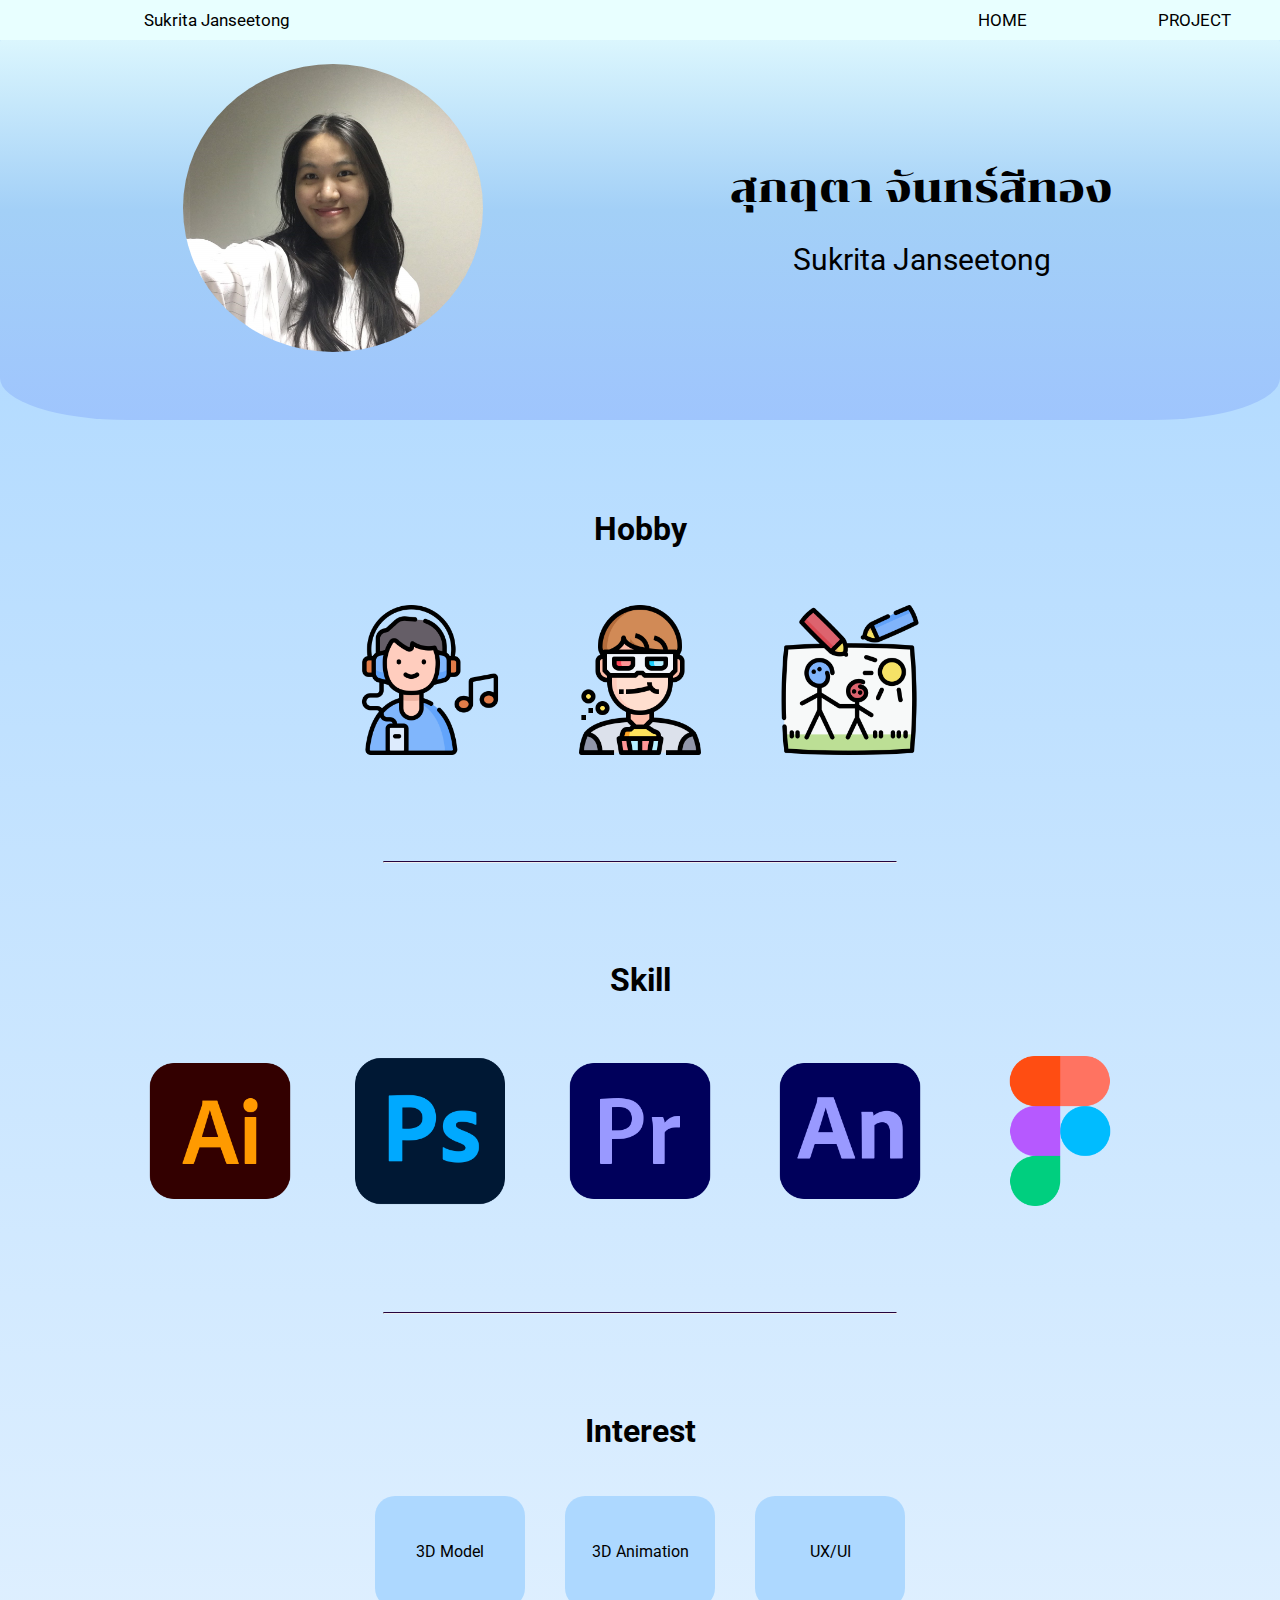
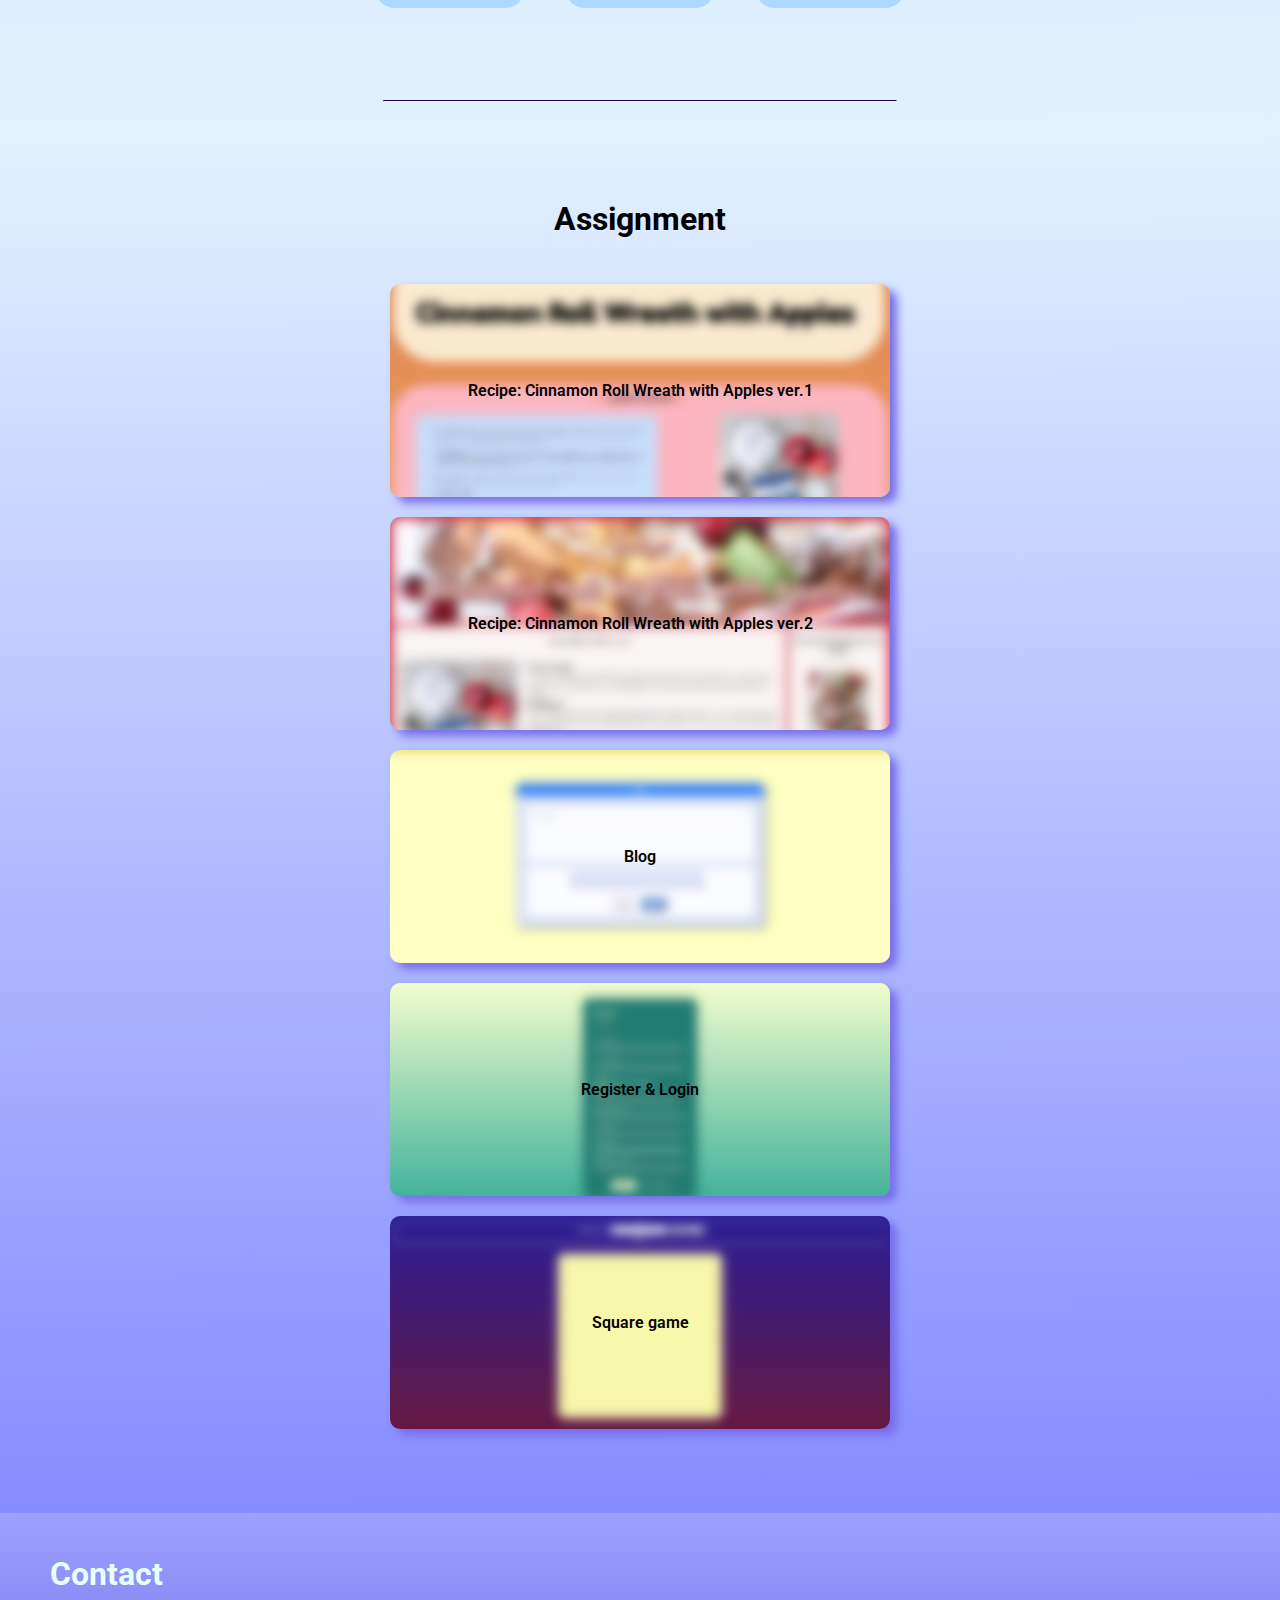
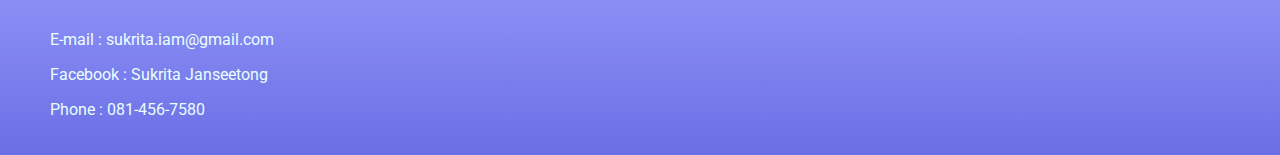
<file: index.html>
<!DOCTYPE html>
<html lang="en">
<head>
    <meta charset="UTF-8">
    <meta http-equiv="X-UA-Compatible" content="IE=edge">
    <meta name="viewport" content="width=device-width, initial-scale=1.0">
    <title>PORTFOLIO</title>
    <link rel = 'stylesheet' type="text/css" media="screen" href="main.css">
    <link href="https://fonts.googleapis.com/css?family=Sarabun" rel="stylesheet" type="text/css">
    <link href="https://fonts.googleapis.com/css?family=Roboto" rel="stylesheet" type="text/css">
    <link href="https://fonts.googleapis.com/css?family=Chonburi" rel="stylesheet" type="text/css">
</head>
<body>
    <div class="navbar">
        <div id="navbar-name">
            <a href="index.html">Sukrita Janseetong</a>
        </div>
        
        <div class="navcolor">
            <div id="navbar-Home">
                <a href="index.html">HOME</a>
            </div>
        </div>

        <div class="navcolor">
            <div id="navbar-project">
                <a href="project.html">PROJECT</a>
            </div>
        </div>
    </div>

    <div class="grid-container">
        <div class="profile">
            <div id="profile-pic">
                <img src="image/PicMe.jpg" alt="picture">
            </div>
            <div id="profile-name">
                 สุกฤตา จันทร์สีทอง 
                <p> Sukrita Janseetong</p>
            </div>
        </div>

        <div class="Hobby">
            <div id="Hobby-topic">
                <h1>Hobby</h1>
            </div>
            <div id="Hobby-info">
                <div> <img src="image/music.png"> </div>
                <div> <img src="image/movie.png"> </div>
                <div> <img src="image/drawing.png"> </div>
            </div>
        </div>
        <hr>

        <div class="skill">
            <div id="skill-topic">
                <h1>Skill</h1>
            </div>
            <div id="skill-info">
                <div> <img src="image/illustrator.png"> </div>
                <div> <img src="image/photoshop.png"> </div>
                <div> <img src="image/premiere.png"> </div>
                <div> <img src="image/animate.png"> </div>
                <div> <img src="image/figma.png"> </div>
            </div>
        </div>
        <hr>

        <div class="interest">
            <div id="inter-topic">
                <h1>Interest</h1>
            </div>
            <div id="inter-info">
                <div> 3D Model </div>
                <div> 3D Animation </div>
                <div> UX/UI </div>
            </div>
        </div>
        <hr>

        <div class="assignment">
            <div id="ass-topic">
                <h1>Assignment</h1>
            </div>
            <div id="ass-info">
                <div id="ass-1" >
                    <a href="week3/index_cinnamon.html">
                    <p>Recipe: Cinnamon Roll Wreath with Apples ver.1</p>
                    </a>
                </div>
                <div id="ass-2">
                    <a href="week4-2/index4-2.html">
                    <p>Recipe: Cinnamon Roll Wreath with Apples ver.2</p>
                    </a>
                </div>
                <div id="ass-3">
                    <a href="week5/index.html">
                        <p> Blog </p>
                    </a>                   
                </div>
                <div id="ass-4">
                    <a href="week6/register.html">
                        <p>Register & Login</p>
                    </a>                   
                </div>
                <div id="ass-5">
                    <a href="week7/index.html">
                        <p>Square game</p>
                    </a>
                </div>
            </div>
        </div>
        
        <div class="contact">
            <div class="con-topic">
                <h1> Contact </h1>
            </div>
            <div class="con-em">
                <p> E-mail : sukrita.iam@gmail.com </p>
            </div>
            <div class="con-face">
                Facebook : <a href="https://www.facebook.com/sukrita.janseetong/">Sukrita Janseetong</a>
            </div>
            <div class="con-phone">
                <p> Phone : 081-456-7580</p>
            </div>
         </div>
    </div>
</body>
</html>
</file>
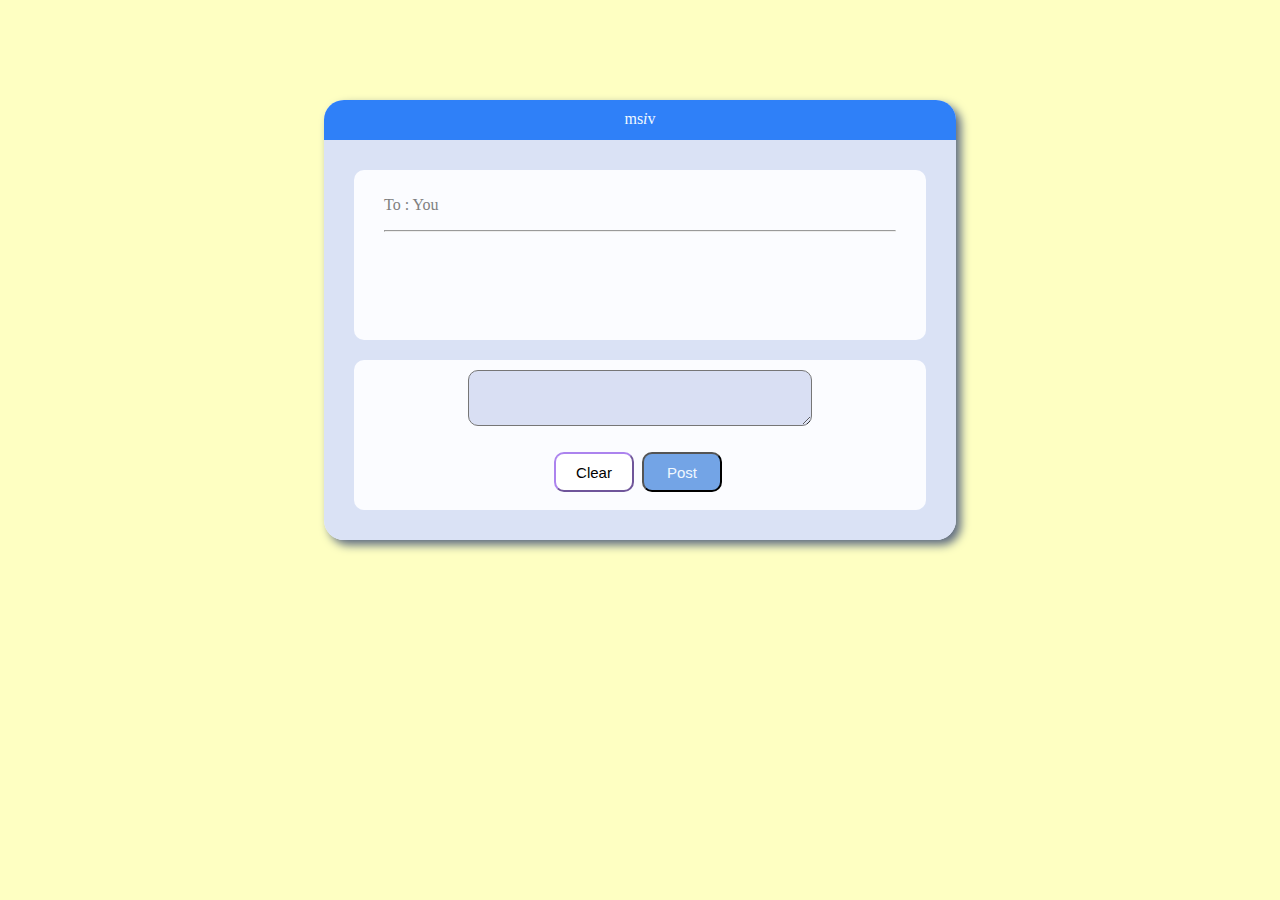
<file: week5/index.html>
<!DOCTYPE html>
<html>
<head>
	<meta charset='utf-8'>
	<meta http-equiv='X-UA-Compatible' content='IE=edge'>
	<title>Blogger</title>
	<meta name='viewport' content='width=device-width, initial-scale=1'>
	<link rel='stylesheet' type='text/css' media='screen' href='main.css'>
	<script src='main.js'></script>
    <link href="https://fonts.googleapis.com/css?family=Aldrich" rel="stylesheet" type="text/css">
	
</head>
<body>
	<div id="msn">
        <div id="navbar">
            <p>ms<em>i</em>v</p>
        </div>    
        <div id="text">
            <div id="you">
                <div class="to">
                    <div><p> To : You </p></div><hr>
                </div>     
                <div class="mesg">               
		                <div id="topic1"><b></b></div>		        
	    	            <div id="comment1"></div>		        
		                <div id="comment2"></div>
                </div>
                              
            </div>
            <div id="me">
                <div class="type">
		            <textarea name="text1" id="text1"></textarea> 
                </div>
                <div class="button">  
                    <button class="btclear" type="button" onclick="clearFunction()">Clear</button>          
		            <button class="btpost" type="button" onclick="postFunction()">Post</button>
		            
                </div>  
            </div>
        </div>
    </div>
</body>
</html>



<div class="inside">
        <div class="screen">
           
        </div>      
		             
        </div>
</file>
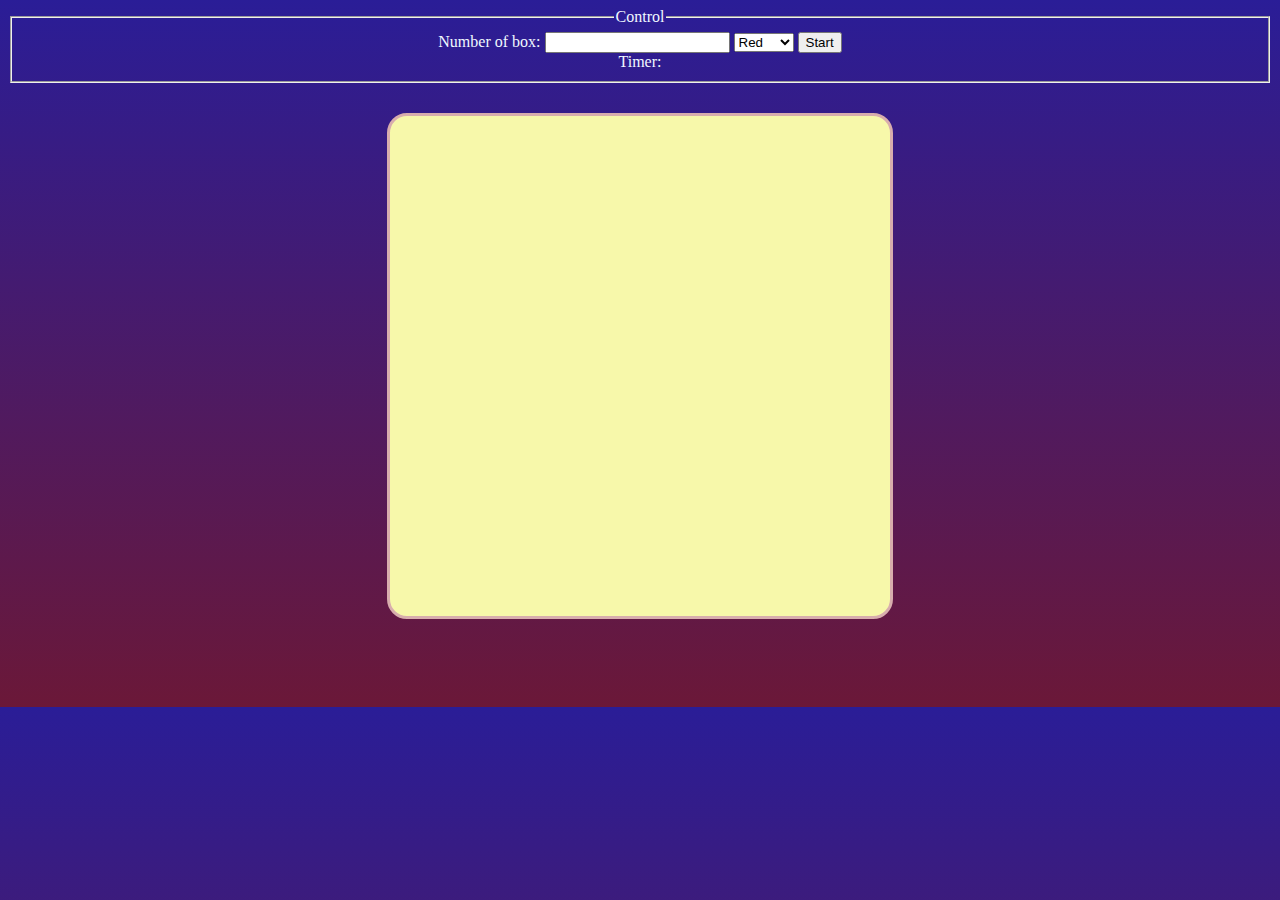
<file: week7/index.html>
<!DOCTYPE html>
<html>
	<head>
		<meta charset="UTF-8">
		<title>Square game</title>
		<script type="text/javascript" src="game.js"></script>
		<link rel="stylesheet" type="text/css" href="game.css">
	</head>
	<body>
		<!-- these codes were adapted from https://courses.cs.washington.edu/courses/cse154/17sp/lecture/more-dom/code/squares.html  -->

		<fieldset>
			<legend>Control</legend>
			Number of box: 
			<input type="text" name="numbox" id="numbox">
			<select name="color" id = "color">
  				<option value="red">Red</option>
  				<option value="blue">Blue</option>
  				<option value="green">Green</option>
			</select>
			<button id="start">Start</button>
			<div id="timerClock"> Timer:
				<div id="clock"></div>
			</div>
		</fieldset>

		
		

		<div id="game-container">
			<div id="game-layer"></div>
		</div>
	
	</body>
</html>
</file>
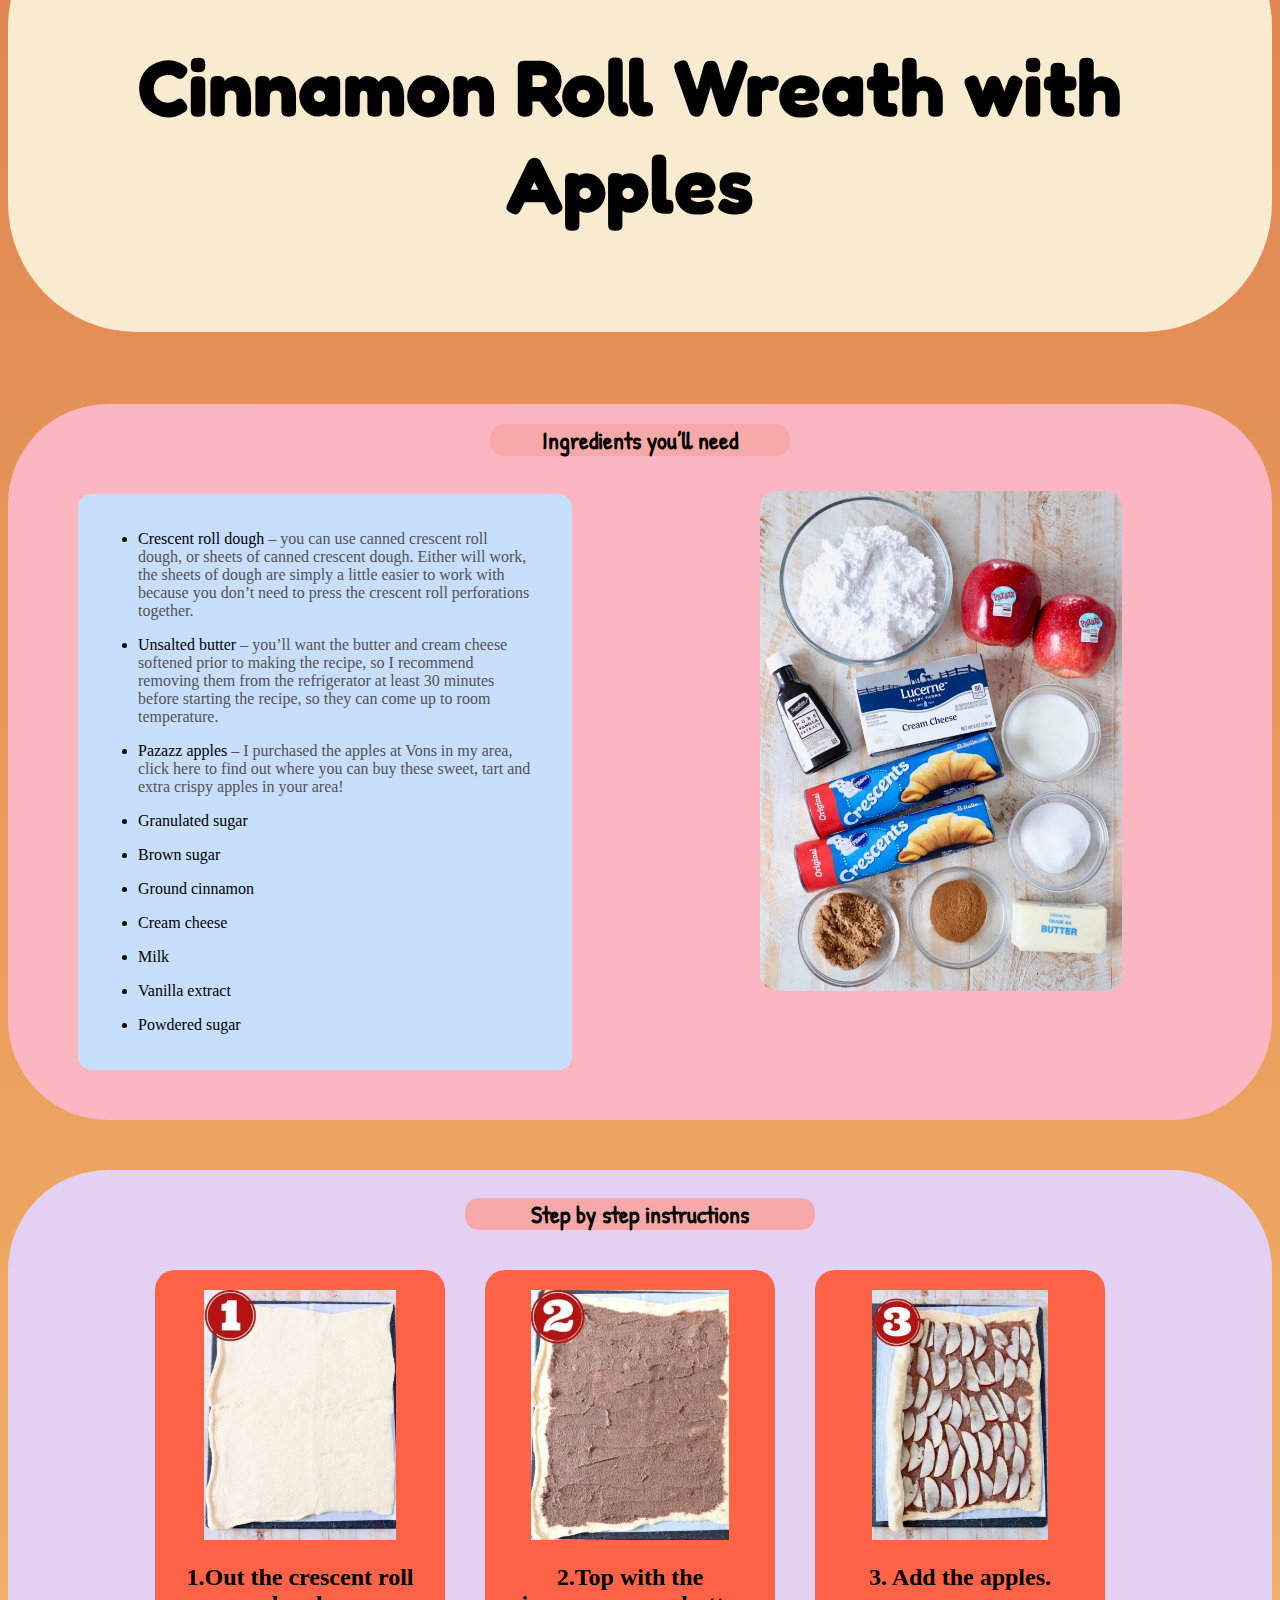
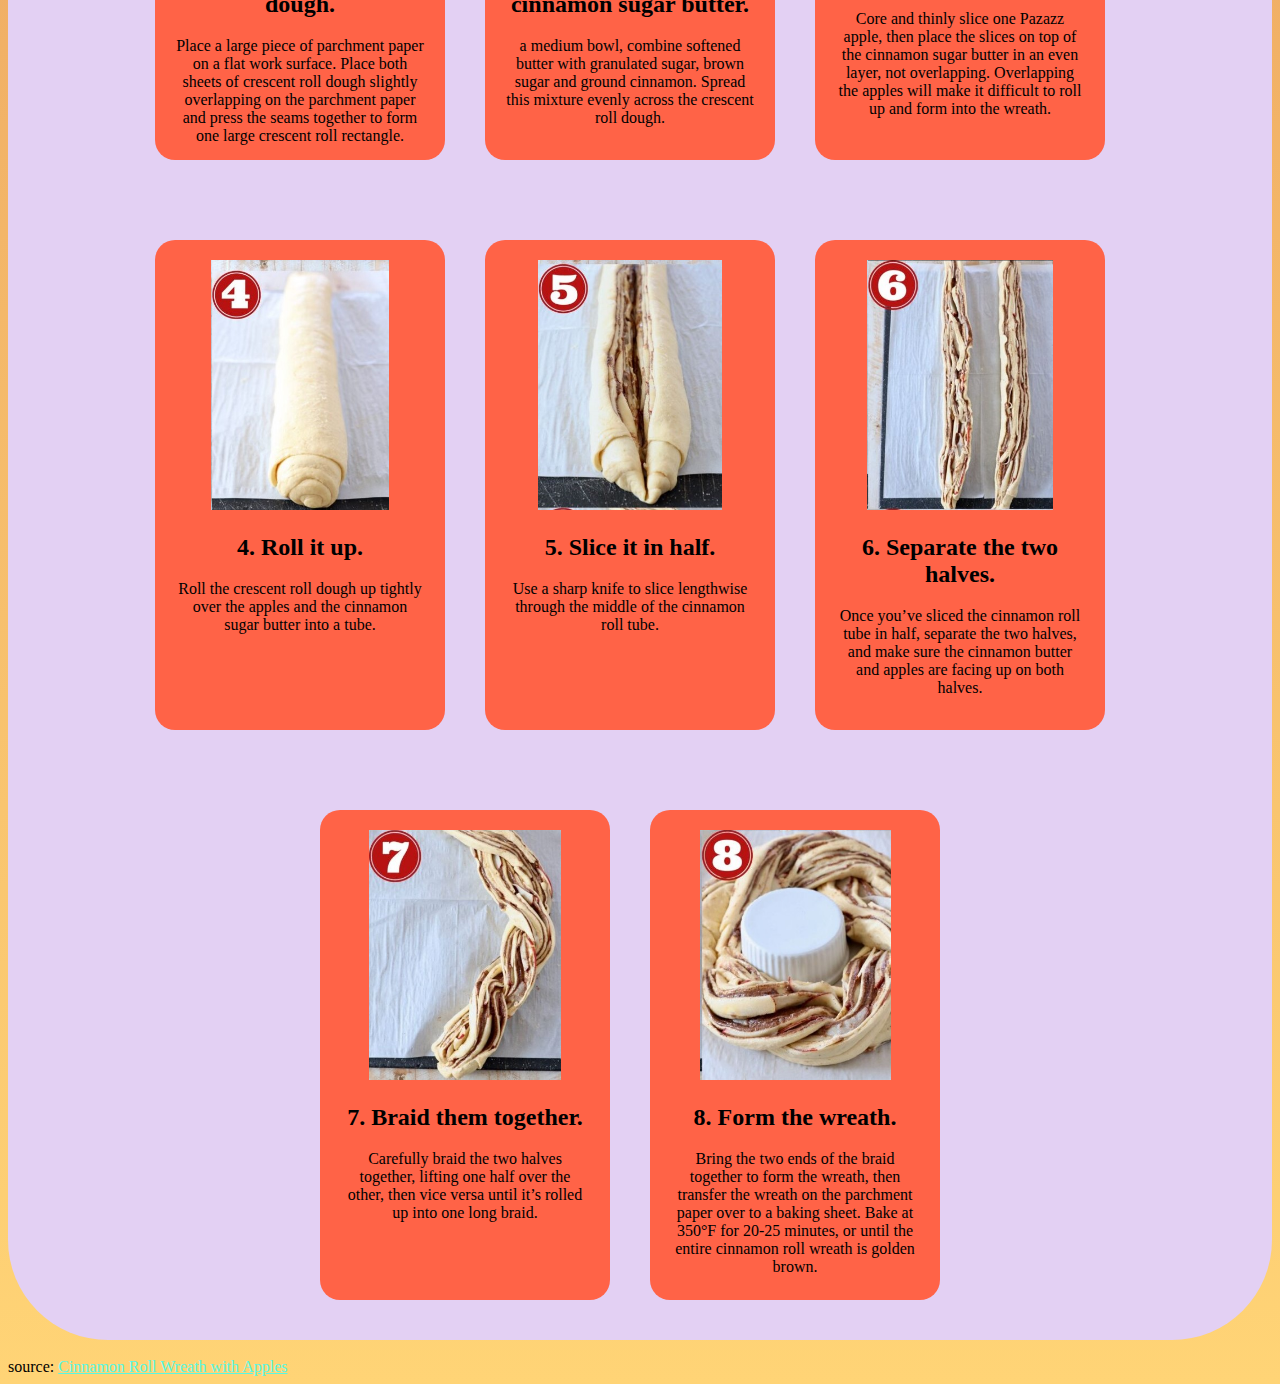
<file: week3/index_cinnamon.html>
<!DOCTYPE html>
<html>
<head>
	<meta charset='utf-8'>
	<meta http-equiv='X-UA-Compatible' content='IE=edge'>
	<title>Cinnamon Roll Wreath with Apples</title>
	<meta name='viewport' content='width=device-width, initial-scale=1'>
    <link rel = 'stylesheet' type="text/css" media="screen" href="mainnamon.css">
	<link href="https://fonts.googleapis.com/css?family=Fredoka One" rel="stylesheet" type="text/css">
    <link href="https://fonts.googleapis.com/css?family=Patrick Hand" rel="stylesheet" type="text/css">

</head>
<body>
	<div class="head"><h1> Cinnamon Roll Wreath with Apples </h1></div>
	<br><div class="parent-ingredient">
		<h2 class="topic_ingredient">Ingredients you’ll need</h2> 	  		
        	<br><div class="detailingredient">
			<ul>
          		<li><p>Crescent roll dough <span>– you can use canned crescent roll dough, or 
				sheets of canned crescent dough. Either will work, the sheets of dough are simply a little easier to work with because you 
				don’t need to press the crescent roll perforations together.</li></span>
	
				<li><p>Unsalted butter <span>– you’ll want the butter and cream cheese softened prior to making the recipe, so I recommend removing 
				them from the refrigerator at least 30 minutes before starting the recipe, so they can come up to room temperature.</li></span>
		
				<li><p>Pazazz apples <span>– I purchased the apples at Vons in my area, click here to find out where you can buy these sweet, tart 
				and extra crispy apples in your area!</li></span>

				<li><p> Granulated sugar</li>
		
				<li><p> Brown sugar</li>
			
				<li><p> Ground cinnamon</li>

				<li><p> Cream cheese</li>
		
				<li><p> Milk</li>
		
				<li><p> Vanilla extract</li>
		
				<li><p> Powdered sugar</li>
					
       	 	</ul></div>  
		<img class="pic_1" src="img/cinnamon-1.jpeg" alt="pic_cinnamon1">
       		
	</div>



	<br>
	<div class="parent-step-1"><br>
        <h2 class="topic_Step">Step by step instructions</h2>
	<div class="parent-step-2">
	<br>
	<div class="steporder">
		<div class="step">
			<img src="img/cinnamon-2-1.jpeg" alt="step1"> 
				<div class="content"><h2><strong> 1.Out the crescent roll dough. </strong></h2> 
					<p>Place a large piece of parchment paper on a flat work surface. Place both sheets of crescent roll dough 
						slightly overlapping on the parchment paper and press the seams together to form one large crescent roll rectangle.</p>
				</div>
		</div>
	</div>
	<div class="steporder">
		<div class="step">
			<img src="img/cinnamon-2-2.jpeg" alt="step2"> 
				<div class="content"><h2><strong> 2.Top with the cinnamon sugar butter.</strong></h2>
	 				<p> a medium bowl, combine softened butter with granulated sugar, 
					brown sugar and ground cinnamon. Spread this mixture evenly across the crescent roll dough.</p>
				</div>
		</div>
	</div>
	<div class="steporder">
		<div class="step">
			<img src="img/cinnamon-2-3.jpeg" alt="step3"> 
				<div class="content"><h2><strong> 3. Add the apples.</strong></h2>
					<p> Core and thinly slice one Pazazz apple, then place the slices on top of the cinnamon 
						sugar butter in an even layer, not overlapping. Overlapping the apples will make it difficult to roll up and form into the wreath.</p>
				</div>
		</div>		
	</div>
		<div class="steporder">
			<div class="step">
				<img src="img/cinnamon-2-4.jpeg" alt="step4"> 
					<div class="content"><h2><strong> 4. Roll it up.</strong></h2>
						<p>  Roll the crescent roll dough up tightly over the apples and the cinnamon sugar butter into a tube.</p>
					</div>
			</div>
		</div>
			<div class="steporder">
				<div class="step">
					<img src="img/cinnamon-2-5.jpeg" alt="step5"> 
						<div class="content"><h2><strong>5. Slice it in half.</strong></h2>
							<p> Use a sharp knife to slice lengthwise through the middle of the cinnamon roll tube.</p>
						</div>
				</div>
			</div>
				<div class="steporder">
					<div class="step">
						<img src="img/cinnamon-2-6.jpeg" alt="step6"> 
							<div class="content"><h2><strong>6. Separate the two halves.</strong></h2>
								<p> Once you’ve sliced the cinnamon roll tube in half, separate the two halves, and make 
									sure the cinnamon butter and apples are facing up on both halves.</p>
							</div>
					</div>
				</div>
					<div class="steporder">
						<div class="step">
							<img src="img/cinnamon-2-7.jpeg" alt="step7"> 
								<div class="content"><h2><strong>7. Braid them together.</strong></h2>
									<p>Carefully braid the two halves together, lifting one half over the other, then vice 
										versa until it’s rolled up into one long braid.</p>
								</div>
						</div>
					</div>
						<div class="steporder">
							<div class="step">
								<img src="img/cinnamon-2-8.jpeg" alt="step8"> 
									<div class="content"><h2><strong>8. Form the wreath.</strong></h2>
										<p>Bring the two ends of the braid together to form the wreath, then transfer the 
											wreath on the parchment paper over to a baking sheet. Bake at 350°F for 20-25 minutes, 
											or until the entire cinnamon roll wreath is golden brown.</p>
									</div>
							</div>
						</div>

	 
	<br>
	</div>
</div>
	<br>
	<div class="soure"> source: <a href="https://whitneybond.com/cinnamon-roll-wreath/"> Cinnamon Roll Wreath with Apples </a></div>
	
</body>
</html>
</file>
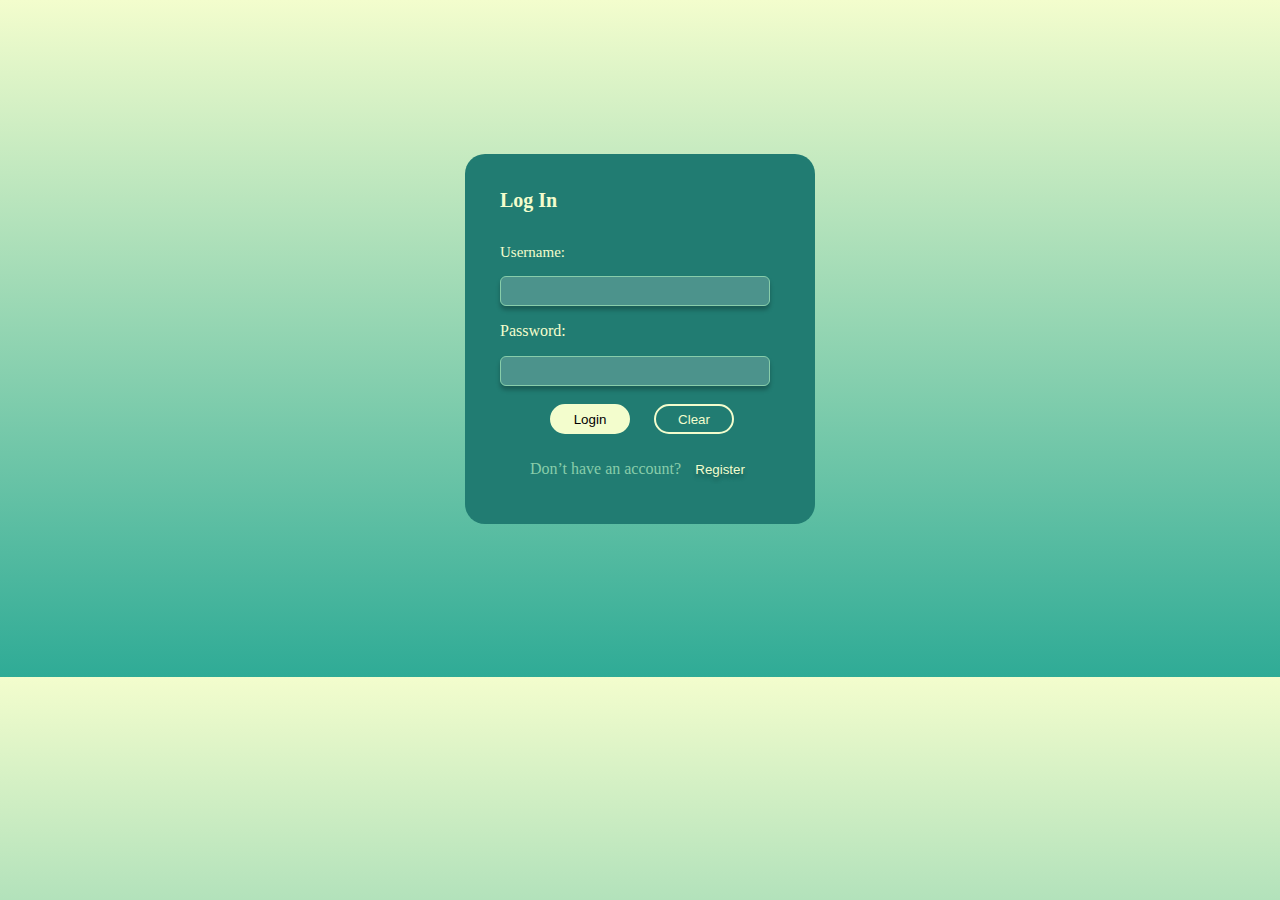
<file: week6/login.html>
<!DOCTYPE html>
<html>
<head>
	<meta charset='utf-8'>
	<meta http-equiv='X-UA-Compatible' content='IE=edge'>
	<title>Page Title</title>
	<meta name='viewport' content='width=device-width, initial-scale=1'>
	<link rel='stylesheet' type='text/css' media='screen' href='main.css'>
	<link href="https://fonts.google.com/specimen/Roboto" rel="stylesheet" type="text/css">
	<script src='login.js'></script>	
</head>
<body class="class-for-login">
	<form name="myLogin" id = "myLogin" >
		<!--<fieldset>-->
			<legend>Log In</legend>
			<div class="inform-box">
				<div class="input-username">
					<p class="heading-username">Username: </p>			
						<div class="box-username">
							<input type="text" name="username" id="username" required>
							<br>
						</div>
				</div>
				<div class="input-Password">
					<p class="heading-Password">Password:  </p>			
					<div class="box-Password">
					<input type="password" name="password" id="password" required>
					<br>
					</div>
					</div>				
				<br>
				<input type="submit" value="Login" id="Login">
				<input type="reset" value="Clear" id="Clear">
				<br>
				<form name="regis" action="register.html">
				<div class="Register-login">
				Don’t have an account? <input type="button" value="Register" id="register" >
				</div>	
			</form>
			</div>
		<!--</fieldset>-->
	</form>
	
</body>
</html>
</file>
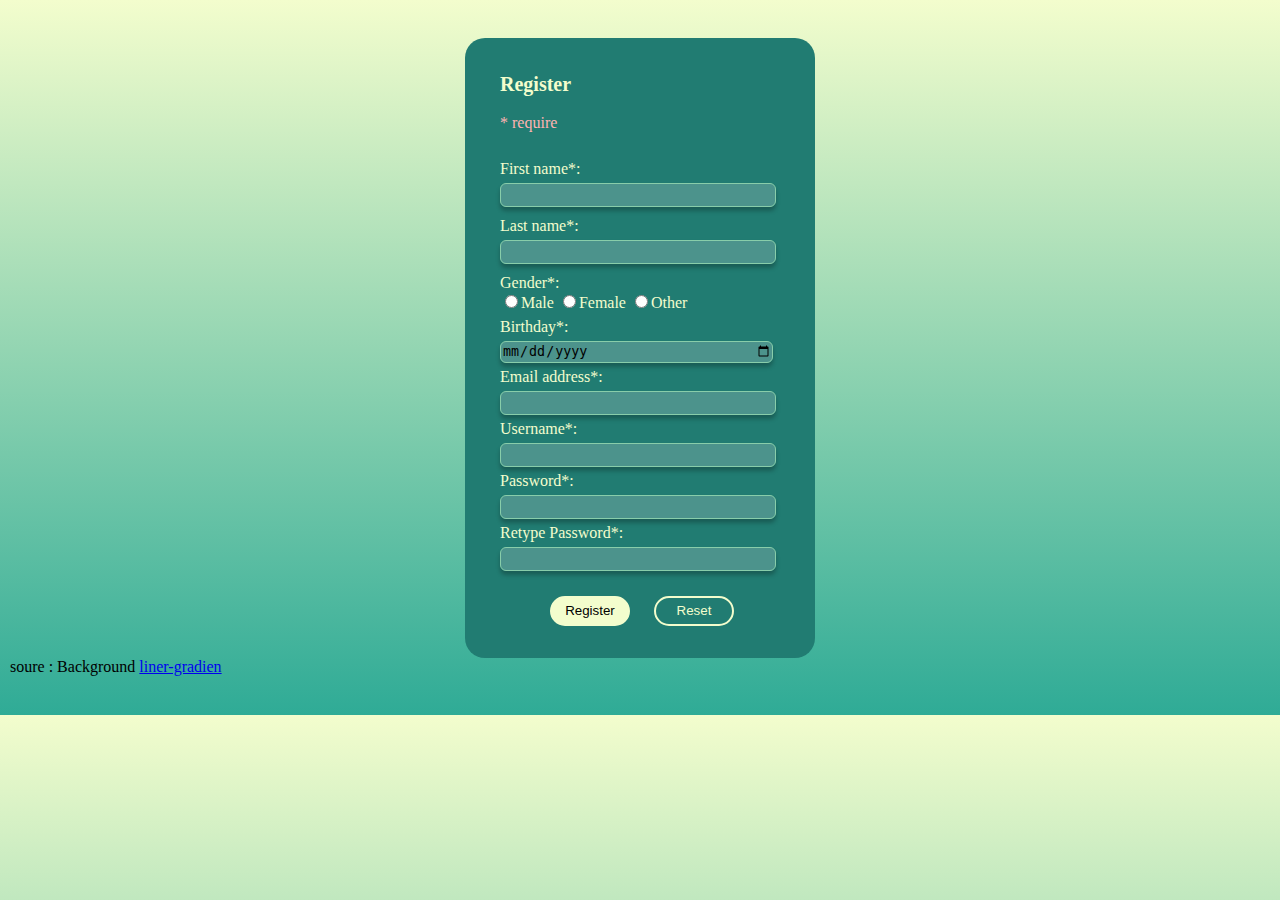
<file: week6/register.html>
<!DOCTYPE html>
<html>
<head>
	<meta charset='utf-8'>
	<meta http-equiv='X-UA-Compatible' content='IE=edge'>
	<title>Page Title</title>
	<meta name='viewport' content='width=device-width, initial-scale=1'>
	<link rel='stylesheet' type='text/css' media='screen' href='main.css'>
	<script src='register.js'></script>
</head>
<body class="class-for-register">
	<form name="myForm" id="myForm" action="login.html">
		<!--<fieldset>-->
			<legend>Register</legend>
			<div class="info-regis-box">
				<span>* require</span> <br>
				<span id="errormsg"></span> <br>

				<div class="firstname">
				First name*: <br>
					<input type="text" name="firstname" class="box-fn" required><br>			
				</div>

				Last name*: <br>
					<input type="text" name="lastname" class="box-fn"><br>

				<div class="gender">
				Gender*: <br>
				<input type="radio" name="gender" value="male" >Male
				<input type="radio" name="gender" value="female" >Female
				<input type="radio" name="gender" value="female" >Other	
				</div>

				Birthday*: <br>
					<input type="date" name="bday" value="" class="box-fn"><br>

				Email address*: <br>
					<input type="email" name="email" class="box-fn"><br>

				Username*: <br>
					<input type="text" name="username" class="box-fn"><br>

				Password*: <br>
					<input type="password" name="password" class="box-fn" required><br>
								
				Retype Password*: <br>
					<input type="password" name="password" class="box-fn" required>
				
				<br>
				<div class="sub-re">	
					<input type="submit" value="Register" id="but-regis">
					<input type="reset" value="Reset" id="but-reset">
				</div>	

				</div>
		<!--</fieldset>-->
	</form>
	<div class="soure">
		soure : Background <a href="https://developer.mozilla.org/en-US/docs/Web/CSS/gradient/linear-gradient()">liner-gradien</a>
	</div> 
</body>
</html>
</file>
<file: main.css>
body{
    background: linear-gradient(179.78deg, #ADD8FF 4.8%, #E2F1FF 51.81%, #757aff 99.8%);
    font-family: Roboto;
    margin: 0%
}
.grid-container{
    display: grid;
    grid-template-columns: 100%;
    grid-gap: 0%;
}
.navbar{
    position: fixed;
    display: grid;
    grid-template-columns: 70% 15% 15%;
    width: 100%;
    font-size: 17px;
    background-color: #E8FFFF;
    padding: 10px;
}
.navcolor :hover{
    background-color: #ccd3ff;
}
#navbar-name{
    padding-left: 15%;
}
#navbar-Home{
    text-align: center;
}
#navbar-project{
    text-align: center;
}
a{
    color: black;
}
a:link {
    text-decoration: none;
} 
a:visited {
    text-decoration: none;
}  
a:hover {
    text-decoration: none;
} 
a:active {
    text-decoration: none;
}
.profile{
    grid-template-columns: 50% 50%;
    background: linear-gradient( #e8ffff , #a3d0f7, #9fc5fd);
    display: grid;
    flex-wrap: wrap;
    padding: 5% 5% 5% 3%;
    border-radius: 10%;
}
#profile-pic {
   text-align: center;
}
#profile-pic img{
    width: 300px;
    border-radius: 100%;
}
#profile-name{
    text-align: center;
    font-size: 40px;
    font-family: Chonburi ;
    padding-top: 100px;
}
#profile-name p{
    text-align: center;
    font-size: 30px;
    font-family: Roboto ;
}
.Hobby{
    text-align: center;
    display: grid;
    flex-wrap: wrap;
    padding: 5% ;
}
#Hobby-topic{
    margin: 5px;
}
#Hobby-info{
    display: flex;
    flex-wrap: wrap;
    justify-content: center;
}
#Hobby-info img{
    width: 150px;
    margin: 30px;
}
.skill{
    text-align: center;
    display: grid;
    flex-wrap: wrap;
    padding: 5% ;
}
#skill-topic{
    margin: 5px;
}
#skill-info{
    display: flex;
    flex-wrap: wrap;
    justify-content: center;
}
#skill-info img{
    width: 150px;
    margin: 30px;
}
hr{
    width: 40%;
	border-top: 1.5px solid rgb(36, 4, 63);
}
.interest{
    text-align: center;
    display: grid;
    flex-wrap: wrap;
    padding: 5% ;
}
#inter-topic{
    margin: 5px;
}
#inter-info{
    display: flex;
    flex-wrap: wrap;
    justify-content: center;
}
#inter-info > div{
    background-color: #ADD8FF;
    border-radius: 20px;
    width: 150px;
    margin: 20px;
    padding: 4% 0%;
}
.assignment{
    text-align: center;
    display: grid;
    flex-wrap: wrap;
    padding: 5% ;
}
#ass-topic{
    margin: 5px;
}
#ass-info{
    justify-content: center;
    margin: auto;
}
#ass-info div{
    box-shadow: 7px 6px 10px #786ce9 ;
    width: 500px;
    margin: 20px;
    padding: 15% 0%;
    font-weight: 600;
    border-radius: 10px;
}
#ass-1 {
    background-image: url("image/as5.jpg");
    background-size: 500px;
}
#ass-1 :hover {
    transform: scale(.9);
}
#ass-2 {
    background-image: url("image/as4.jpg");
    background-size: 500px;
}
#ass-2 :hover {
    transform: scale(.9);
}
#ass-3 {
    background-image: url("image/as3.jpg");
    background-size: 500px;
}
#ass-3 :hover {
    transform: scale(.9);
}
#ass-4 {
    background-image: url("image/as2.jpg");
    background-size: 500px;
}
#ass-4 :hover {
    transform: scale(.9);
}
#ass-5 {
    background-image: url("image/ass1.jpg");
    background-size: 500px;
}
#ass-5 :hover {
    transform: scale(.9);
}
.contact{
    display: grid;
    flex-wrap: wrap;
    padding: 20px 20px 20px 50px;
    background: linear-gradient( #9ea1ff, #6a6ee4);
    color :#E8FFFF;
}
.con-topic{
    text-align: left;
}
.con-face a{
    color: #E8FFFF;
}
.project-topic{
    text-align: center;
    margin: 50px;
}
.Project{
    grid-template-columns: 50% 50%;
    display: grid;
    padding: 5%;
    font-family: Sarabun;
    flex-wrap: wrap;
}
#pro-pic-1{
    grid-column: 1 / span 1 ;
    text-align: center;
}
#pro-pic-1 img{
    border-radius: 20px;
    max-width: 100%;
    width: 670px;
}
#pro-info-1{
    grid-column: 2 / span 1;
    text-align: center;
    margin: auto;
    max-width: 90%;
}
video{
    max-width: 100%;
    width: 670px;
    border-radius: 20px;
} 
.underline{
    color: #a33fe6;
    font-size: 13px;
}
.moreinfo{
    text-align: right;
}
#pro-pic-2{
    grid-column: 1 / span 1 ;
    text-align: center;
}
#pro-info-2{
    grid-column: 2 / span 1;
    text-align: center;
    margin: auto;
    max-width: 90%;
}
#pro-pic-3{
    grid-column: 1 / span 1 ;
    text-align: center;
}
#pro-pic-3 img{
    max-width: 100%;
    border-radius: 20px;
    width: 670px;
}
#pro-info-3{
    grid-column: 2 / span 1;
    text-align: center;
    margin: auto;
    max-width: 90%;
}
@media only screen and (max-width: 780px){
    .profile{
        padding: 10% 5% 5% 3%;
    }
    #profile-pic img{
        width: 200px;
    }
    #profile-name{
        font-size: 30px;
        padding-top: 70px;
    }
    #profile-name p{
        font-size: 20px;     
    }
    #Hobby-info img{
        width: 100px;
    }
    #skill-info img{
        width: 100px;
    }
    #inter-info > div{
        background-color: #ADD8FF;
        border-radius: 20px;
        width: 150px;
        margin: 20px;
        padding: 4% 0%;
    }
    .con-topic{
        text-align: left;
        font-size: 10px;
    }
    .Project{
        grid-template-columns: 100%;
        text-align: center;
    }
    #pro-pic-1 img{
        width: 100%;
        border-radius: 15px;
    }
    #pro-info-1{
        grid-column: auto;
        margin: 50px 10px;
    }
    video{
        width: 500px;
        border-radius: 15px;
    } 
    .underline{
        color: #786ce9;
        font-size: 13px;
    }
    .moreinfo{
        text-align: right;
    }
    #pro-info-2{
        grid-column: auto;
        margin: 50px 10px ;
    }
    #pro-pic-3 img{
        width: 500px;
        border-radius: 15px;
    }
    #pro-info-3{
        grid-column: auto;
        margin: 50px 10px;
    }
}
@media only screen and (max-width: 560px){ 
    .navbar{
        grid-template-columns: 50% 25% 25%;
        font-size: 13px;
    }
    .profile{
        display: grid;
        grid-template-columns: 100%;
        padding: 20% 5% 5% 3%;
    }
    #profile-pic img{
        width: 220px;
        text-align: center;
    }
    #profile-name{
        font-size: 30px;
        padding-top: 40px;
    }
    #profile-name p{
        font-size: 20px;     
    }
    #ass-info div{
        width: 300px;
        margin: 40px;
    }
    #ass-1 {
        background-size: 400px;
    }
    #ass-2 {
        background-size: 400px;
    }
    #ass-3 {
        background-size: 400px;
    }
    #ass-4 {
        background-size: 400px;
    }
    #ass-5 {
        background-size: 400px;
    }
    .con-topic{
        text-align: left;
        font-size: 10px;
    }
    .Project{
        grid-template-columns: 100%;
        text-align: center;
        display: flex;
        flex-wrap: wrap;
        justify-content: center;
    }
    #pro-pic-1 img{
        width: 300px;
        border-radius: 10px;
    }
    #pro-info-1{
        grid-column: auto;
        margin: 50px 10px;
    }
    video{
        width: 300px;
        border-radius: 10px;
    } 
    .underline{
        color: #786ce9;
        font-size: 13px;
    }
    .moreinfo{
        text-align: right;
    }
    #pro-info-2{
        grid-column: auto;
        margin: 50px 10px ;
    }
    #pro-pic-3 img{
        border-radius: 10px;
        width: 300px;
    }
    #pro-info-3{
        grid-column: auto;
        margin: 50px 10px;
    }
}
</file>
<file: week5/main.css>
body{
    background-color:rgb(254, 255, 194) ;
}
#msn{
    grid-template-columns: 20% 60% 20%;
    background-color: #f1f4fd;
    text-align: center;
    width: 50%;
    height: 100%;
    /*padding: 20px;*/
    border-radius: 20px;
    margin: auto;
    margin-top: 100px;
    /*display: block;
    justify-content: center;
    align-items: center;*/
    box-shadow: 5px 5px 10px rgb(93, 107, 128);
}
#navbar{
    background-color: #2f80f8;
    border-radius: 20px 20px 0 0 ;
    height: 40px;
    /*margin-bottom: 20px;*/
}
#navbar > p{
    font-weight: 400;
    padding-top: 10px;
    color: aliceblue;
}
#text{
    background-color: #dae2f5;
    padding: 10px;
    border-radius: 0 0 20px 20px;
}
#you{
    background-color: #fbfcff;
    margin: 20px;
    height: 170px;
    text-align: left;
    padding-left: 20px;
    padding-right: 20px;
    border-radius: 10px;
}
.to{  
    color: gray;
    padding : 10px ;
}
.mesg{
   /* background-color: #fbfcff;*/
    font-family: Aldrich;
}
#topic1{
    font-size: 25px;
}
#me{
    background-color: #fbfcff;
    margin: 20px;
    height: 150px;
    text-align: center;
    /*padding-left: 20px;
    padding-right: 20px;*/
    border-radius: 10px;
}
.type{
    /*width: 100px;
    height: 100px;*/ 
    margin: auto;
    display: flex;
    position: flex;
    text-align: center;
    padding-left: 20%;
    padding-right: 20%;
}
textarea{
    margin-top: 10px;
    width: 400px;
    height: 50px;
    background-color: #d9dff3;
    border-radius: 10px;
    margin-bottom: 20px;
}
button{
   /* margin-top: 10px;*/
   cursor: pointer;
   border-radius: 10px;
   font-size: 15px;
   width: 80px;
    height: 40px;

}
.btclear{
    background-color: rgb(255, 255, 255);
    border-color: #ac83ee;
}
.btpost{
    background-color: #73a4e6;
    margin: 6px 4px;
    color: aliceblue;
}
@media only screen and (max-width: 564px){
    button{
        width: 70px;
        font-size: 80%;
    }
}
</file>
<file: week7/game.css>
body{
    background: linear-gradient( #2a1d97,  #6b1838 );
    overflow: hidden;
    color: aliceblue;
}
#game-container {
	margin-top: 30px;
    display: flex;
    justify-content: space-around;
    margin-bottom: 7%;
}
fieldset{
    text-align: center;
}
#game-layer {
    position: relative;
    width: 500px;
    height: 500px;
    background-color: rgb(247, 248, 170);
    border: 3px solid rgb(216, 173, 173);
    border-radius: 20px;
}

.square {
    position: absolute;
    width: 25px;
    height: 25px;
    border: 3px solid black;
    border-radius: 20%;
}

.red{
    background-color: rgb(255, 64, 64); 
}
.blue{
    background-color: rgb(81, 81, 255); 
}

.green{
    background-color: rgb(78, 216, 78); 
}
</file>
<file: week3/mainnamon.css>
.head{
    display: flex;
    flex-wrap: wrap;   
}
h1{
    text-align: center;
    font-family: Fredoka One;
    font-size: 80px;
    background-color: rgb(248, 235, 207);
    border-radius: 129px;
    padding-top: 140px;
    padding-left: 70px;
    padding-right: 90px;
    padding-bottom: 100px;
    width: auto;
    margin-top: -110px;
}
body{
    /*background-color: rgb(247, 234, 203);*/
    background: rgb(224,134,82);
background: linear-gradient(180deg, rgba(224,134,82,1) 0%, rgba(255,212,118,1) 100%);
}
span{
    color: #525252;
}
.parent-ingredient{
    display: flex;
    flex-wrap: wrap;
    width: 100%;
    background-color: rgb(252, 182, 194);
    border-radius: 100px;
    text-align: left;
    display: inline-block;
    position: relative;
  
}
.topic_ingredient{
    font-family: Patrick Hand;
    text-align: center;
    background-color: rgb(247, 169, 169);    
    width: 300px; 
    margin: auto;
    margin-top: 20px;
    padding: 10px, 20px,10px,20px;
    border-radius: 14px;
   
}
.detailingredient{
    background-color: rgb(199, 223, 253);   
    width: auto;
    padding: 20px;
    padding-right: 40px;
    margin-left: 70px;
    margin-right: 700px;
    margin-bottom: 50px;
    margin-top: 20px;
    border-radius: 14px;   
}
.pic_1{
    top: 87px;
    right: 150px;
    position: absolute;
    max-height: 500px ;
    border-radius: 17px;
}

/*--------------------*/

.parent-step-1{
    width: 100%;
    background-color: rgb(227, 208, 243);
    border-radius: 100px;
    text-align: left;
    position: relative;
    margin-top: 50px;
    justify-content: center;
}

.topic_Step{   
    font-family: Patrick Hand;
    text-align: center;
    background-color: rgb(247, 169, 169);    
    width: 350px; 
    margin: auto;
    margin-top: 10px;
    padding: 10px, 20px,10px,20px;
    border-radius: 14px;
}
.parent-step-2{
    display: flex;
    flex-wrap: wrap;
    position: relative;
    justify-content: center; 
}

.steporder{
    position: relative;
    border-radius: 20px;
    background-color: tomato;
    width: 250px;
    height: 450px;
    margin-left: 10px;
    margin-right: 30px;
    margin-top: 40px;
    margin-bottom: 40px;
    padding: 20px;
    text-align: center;
}
 
.step img{
    height: 250px;  
}

/*--------------------*/

a:link{
	color: #58f8e3; 
}  

a:visited{
	color: #f53333; 
} 

 a:hover{ 
	color: #cd76f5; 
}
</file>
<file: week6/main.css>
body{
    background: linear-gradient( #F3FDCD,  #2FAB96 );
    overflow: hidden;
    font-family: Roboto;
}
.class-for-login{
    margin: 12% 0% 12% 0% ;
    font-family: Roboto;
}
form{
    font-family: Roboto;
    text-align: left;
    margin:  auto;
    background-color:#217C72;
    width: 350px;
    height: 370px;
    border-radius: 20px;
    color: #F3FDCD
}
.class-for-login legend{
    padding: 10% 0% 5% 10%;
    text-align: left;
    font-size: 20px;
    font-weight: bold;
}
.inform-box{
    padding-left: 10%; 
}
.heading-username   {
    font-size: 15px
}
#username {
    width: 270px;
    height: 30px;
    top: 20px;
    background: rgba(232, 232, 232, 0.22);
    border: 1px solid #88CDAA;
    box-shadow: 0px 4px 4px rgba(0, 0, 0, 0.25);
    border-radius: 6px;
    margin-right: 21px;
}
#password {
    width: 270px;
    height: 30px;
    background: rgba(232, 232, 232, 0.22);
    border: 1px solid #88CDAA;
    /*box-sizing: border-box;*/
    box-shadow: 0px 4px 4px rgba(0, 0, 0, 0.25);
    border-radius: 6px;
    margin-right: 21px;
}
.class-for-login input{
    width: 80px;
    height: 30px;
    text-align: center;
    box-sizing: border-box;  
    border: 2px solid #F3FDCD;
    box-shadow: drop-shadow(0px 4px 4px rgba(0, 0, 0, 0.25));
    border-radius: 18.5px;
    cursor: pointer;
}
#Login{
    background: #F3FDCD;
    margin-left: 50px; 
}
#Clear{
    background: transparent;
    color: #F3FDCD;
    margin-left: 20px;
}
.Register-login{
    text-align: center;
    margin-top: 20px;
    color: #88CDAA;
}
#register{
    color:#F3FDCD;
    background: transparent;
    width: 70px;
    height: 30px;
    border: none;
    text-shadow: 0px 4px 4px rgba(0, 0, 0, 0.25);
    border-radius: 18.5px;
    cursor: pointer;
    margin-right: 30px; 
}

/*--------------------------------------*/
.class-for-register{
    margin: 3% 0% 3% 0% ;
    font-family: Roboto;
}
.class-for-register form{
    height: 620px;
}
.class-for-register legend{
    padding: 10% 0% 5% 10%;
    text-align: left;
    font-size: 20px;
    font-weight: bold;
}
.info-regis-box {
    padding: 0% 10% 10% 10%;
}
span{
    color: #ffb3b3;
}
.class-for-register .box{
    width: 270px;
    height: 20px;
    margin-top: 20px;
    background: rgba(232, 232, 232, 0.22);
    border: 1px solid #88CDAA;
    box-shadow: 0px 4px 4px rgba(0, 0, 0, 0.25);
    border-radius: 6px;
    margin-right: 21px;
}
.firstname{
    margin: 10px 0px 5px 0px;
}
.box-fn{
    width: 270px;
    height: 20px;
    margin: 5px 21px 5px 0px;
    background: rgba(232, 232, 232, 0.22);
    border: 1px solid #88CDAA;
    box-shadow: 0px 4px 4px rgba(0, 0, 0, 0.25);
    border-radius: 6px;
}
.gender{
    margin: 5px 0px 6px 0px;
}
.sub-re{
    margin-top: 20px;
}
.sub-re input{
    width: 80px;
    height: 30px;
    text-align: center;
    box-sizing: border-box;  
    border: 2px solid #F3FDCD;
    box-shadow: drop-shadow(0px 4px 4px rgba(0, 0, 0, 0.25));
    border-radius: 18.5px;
    cursor: pointer;
}
#but-regis{ 
    background: #F3FDCD;
    margin-left: 50px; 
}
#but-reset{
    background: transparent;
    color: #F3FDCD;
    margin-left: 20px;
}
.soure{
    margin-left: 10px;
}
</file>
